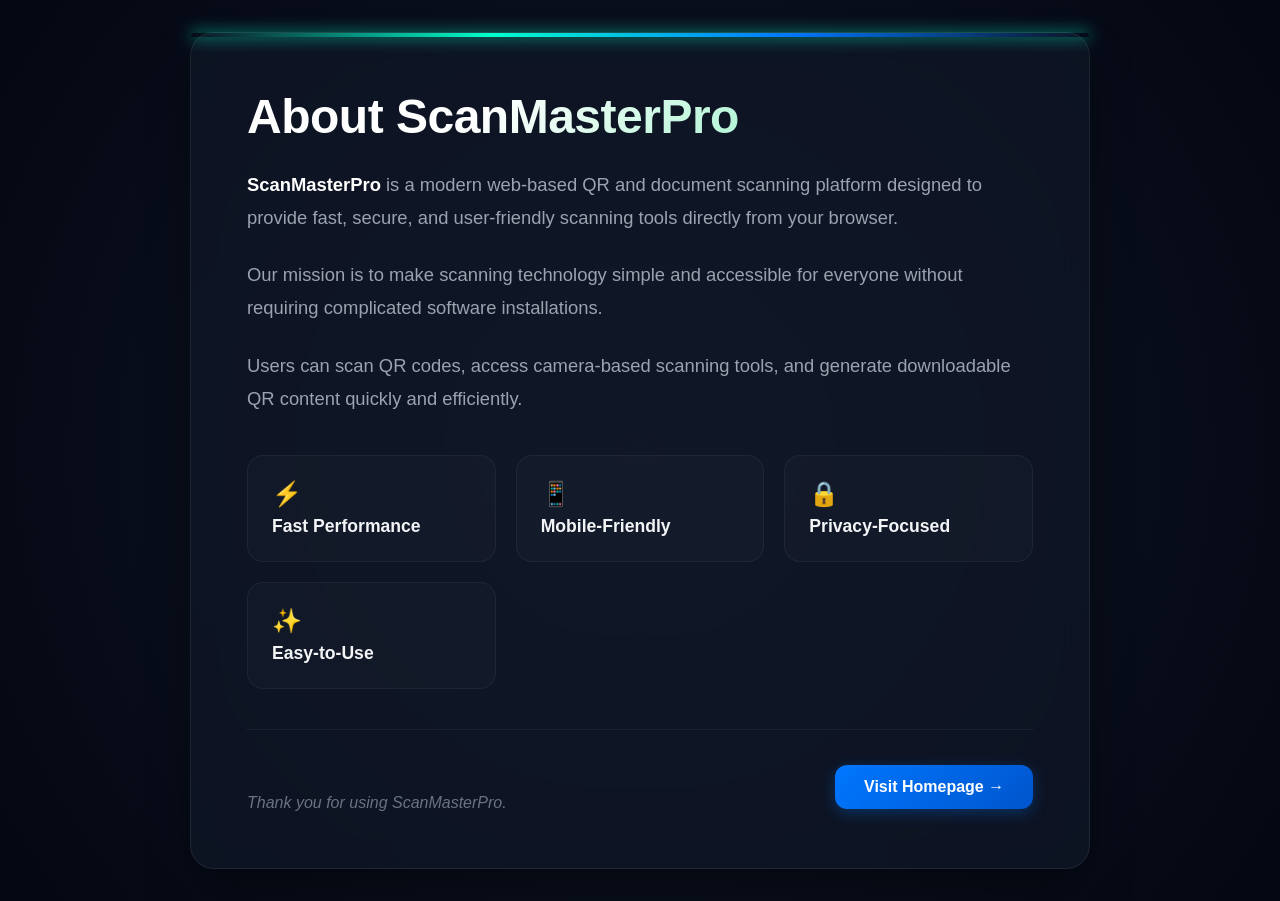
<file: about.html>
<!DOCTYPE html>
<html lang="en">
<head>
    <meta charset="UTF-8">
    <meta name="viewport" content="width=device-width, initial-scale=1.0">
    <title>About Us - ScanMasterPro</title>
    <link rel="icon" type="image/png" href="favicon.png">
    
    <style>
        /* Modern CSS Reset & Variable Setup */
        * {
            margin: 0;
            padding: 0;
            box-sizing: border-box;
            font-family: 'Segoe UI', Roboto, Helvetica, Arial, sans-serif;
        }

        body {
            background: radial-gradient(circle at 50% 50%, #111827 0%, #030712 100%);
            color: #e5e7eb;
            min-height: 100vh;
            display: flex;
            align-items: center;
            justify-content: center;
            padding: 2rem 1rem;
            overflow-x: hidden;
        }

        /* Container with Neon Border Effect */
        .about-card {
            max-width: 900px;
            width: 100%;
            background: rgba(17, 24, 39, 0.7);
            backdrop-filter: blur(16px);
            -webkit-backdrop-filter: blur(16px);
            border: 1px solid rgba(255, 255, 255, 0.08);
            border-radius: 24px;
            padding: 3.5rem;
            box-shadow: 0 25px 50px -12px rgba(0, 0, 0, 0.5);
            position: relative;
            animation: containerFade 1s ease-out;
        }

        @keyframes containerFade {
            from { opacity: 0; transform: translateY(20px); }
            to { opacity: 1; transform: translateY(0); }
        }

        /* Creative QR/Scanner Animation Overlay */
        .scanner-line {
            position: absolute;
            top: 0;
            left: 0;
            width: 100%;
            height: 4px;
            background: linear-gradient(90deg, transparent, #00ffcc, #0077ff, transparent);
            box-shadow: 0 0 15px #00ffcc;
            animation: scanMove 4s linear infinite;
            border-radius: 24px;
        }

        @keyframes scanMove {
            0% { top: 0%; opacity: 0; }
            5% { opacity: 1; }
            95% { opacity: 1; }
            100% { top: 100%; opacity: 0; }
        }

        /* Header Style */
        h1 {
            font-size: 3rem;
            font-weight: 800;
            background: linear-gradient(135deg, #ffffff 30%, #a7f3d0 70%, #00ffcc 100%);
            -webkit-background-clip: text;
            -webkit-text-fill-color: transparent;
            margin-bottom: 1.5rem;
            letter-spacing: -0.5px;
        }

        /* Description Paragraphs */
        .intro-text p {
            font-size: 1.15rem;
            line-height: 1.8;
            color: #9ca3af;
            margin-bottom: 1.5rem;
        }

        .intro-text p strong {
            color: #ffffff;
        }

        /* Grid for features instead of a boring list */
        .features-grid {
            display: grid;
            grid-template-columns: repeat(auto-fit, minmax(200px, 1fr));
            gap: 1.25rem;
            margin: 2.5rem 0;
        }

        .feature-item {
            background: rgba(255, 255, 255, 0.02);
            border: 1px solid rgba(255, 255, 255, 0.05);
            padding: 1.5rem;
            border-radius: 16px;
            transition: all 0.3s ease;
        }

        .feature-item:hover {
            background: rgba(0, 119, 255, 0.05);
            border-color: rgba(0, 255, 204, 0.3);
            transform: translateY(-5px);
            box-shadow: 0 10px 20px rgba(0, 255, 204, 0.05);
        }

        .feature-icon {
            font-size: 1.5rem;
            margin-bottom: 0.5rem;
            display: block;
        }

        .feature-item h3 {
            font-size: 1.1rem;
            color: #f3f4f6;
            font-weight: 600;
        }

        /* Footer & Button Styling */
        .thank-you {
            font-style: italic;
            color: #6b7280;
            margin-top: 2rem;
            font-size: 1rem;
        }

        .cta-section {
            margin-top: 2.5rem;
            padding-top: 2rem;
            border-top: 1px solid rgba(255, 255, 255, 0.05);
            display: flex;
            align-items: center;
            justify-content: space-between;
            flex-wrap: wrap;
            gap: 1rem;
        }

        .btn-homepage {
            display: inline-flex;
            align-items: center;
            background: linear-gradient(135deg, #0077ff 0%, #0055cc 100%);
            color: #ffffff;
            padding: 0.8rem 1.8rem;
            border-radius: 12px;
            font-weight: 600;
            text-decoration: none;
            transition: all 0.3s ease;
            box-shadow: 0 4px 15px rgba(0, 119, 255, 0.3);
        }

        .btn-homepage:hover {
            transform: scale(1.03);
            box-shadow: 0 6px 20px rgba(0, 119, 255, 0.5);
            background: linear-gradient(135deg, #0088ff 0%, #0066ff 100%);
        }

        /* Responsive adjustments */
        @media (max-width: 640px) {
            .about-card {
                padding: 2rem 1.5rem;
            }
            h1 {
                font-size: 2.2rem;
            }
            .cta-section {
                flex-direction: column;
                align-items: flex-start;
            }
        }
    </style>
</head>
<body>

<main class="about-card">
    <!-- Scanner Laser Effect Line -->
    <div class="scanner-line"></div>

    <h1>About ScanMasterPro</h1>

    <div class="intro-text">
        <p>
            <strong>ScanMasterPro</strong> is a modern web-based QR and document scanning platform designed to provide fast, secure, and user-friendly scanning tools directly from your browser.
        </p>
        <p>
            Our mission is to make scanning technology simple and accessible for everyone without requiring complicated software installations.
        </p>
        <p>
            Users can scan QR codes, access camera-based scanning tools, and generate downloadable QR content quickly and efficiently.
        </p>
    </div>

    <!-- Redesigned Bullet points into Interactive Cards -->
    <div class="features-grid">
        <div class="feature-item">
            <span class="feature-icon">⚡</span>
            <h3>Fast Performance</h3>
        </div>
        <div class="feature-item">
            <span class="feature-icon">📱</span>
            <h3>Mobile-Friendly</h3>
        </div>
        <div class="feature-item">
            <span class="feature-icon">🔒</span>
            <h3>Privacy-Focused</h3>
        </div>
        <div class="feature-item">
            <span class="feature-icon">✨</span>
            <h3>Easy-to-Use</h3>
        </div>
    </div>

    <div class="cta-section">
        <p class="thank-you">Thank you for using ScanMasterPro.</p>
        <a href="https://scanmasterpro.me" class="btn-homepage">
            Visit Homepage →
        </a>
    </div>
</main>

</body>
</html>
</file>
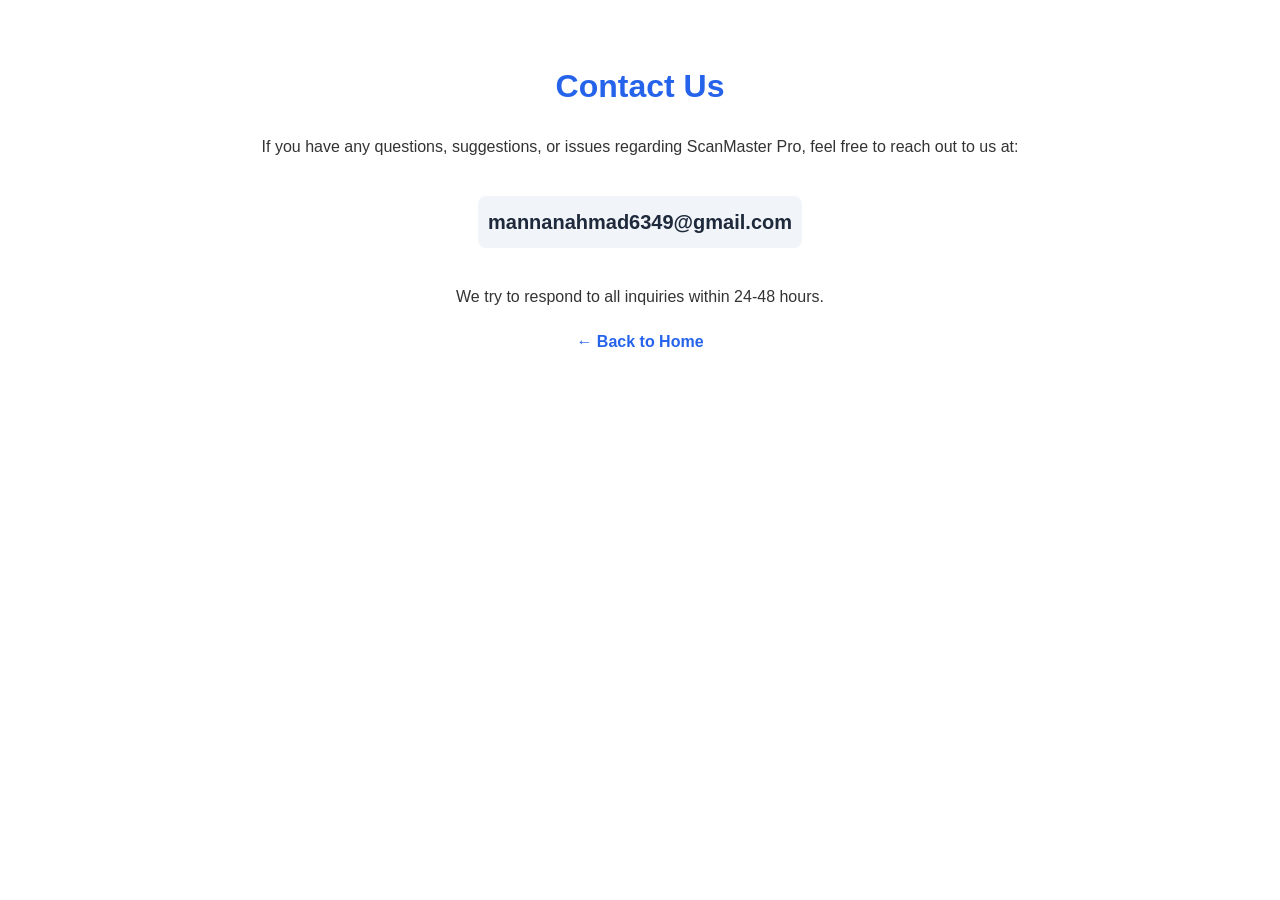
<file: contact.html>
<!DOCTYPE html>
<html lang="en">
<head>
    <meta charset="UTF-8">
    <title>Contact Us - ScanMaster Pro</title>
    <style>
        body { font-family: 'Segoe UI', sans-serif; line-height: 1.6; padding: 40px; color: #333; max-width: 800px; margin: auto; text-align: center;}
        h1 { color: #2563eb; }
        .email { font-size: 20px; color: #1e293b; font-weight: bold; background: #f1f5f9; padding: 10px; border-radius: 8px; display: inline-block; margin: 20px 0; }
        .back { display: block; margin-top: 20px; color: #2563eb; text-decoration: none; font-weight: bold; }
    </style>
</head>
<body>
    <h1>Contact Us</h1>
    <p>If you have any questions, suggestions, or issues regarding ScanMaster Pro, feel free to reach out to us at:</p>
    
    <div class="email">mannanahmad6349@gmail.com</div> <p>We try to respond to all inquiries within 24-48 hours.</p>
    <a href="/" class="back">← Back to Home</a>
</body>
</html>
</file>
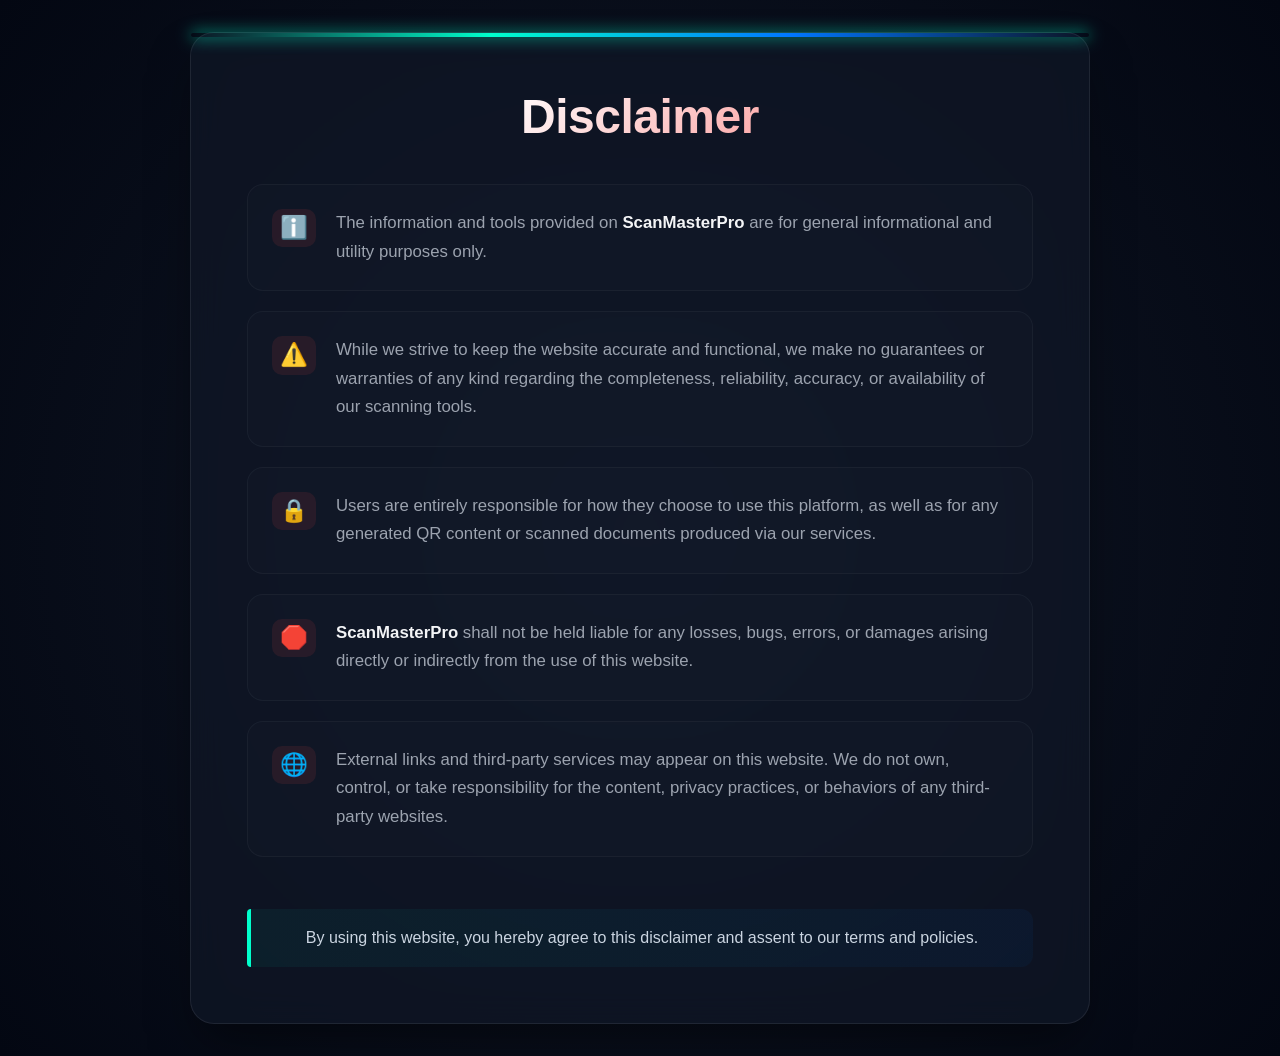
<file: disclaimer.html>
<!DOCTYPE html>
<html lang="en">
<head>
    <meta charset="UTF-8">
    <meta name="viewport" content="width=device-width, initial-scale=1.0">
    <title>Disclaimer - ScanMasterPro</title>
    <link rel="icon" type="image/png" href="favicon.png">

    <style>
        /* ScanMasterPro Global Theme */
        * {
            margin: 0;
            padding: 0;
            box-sizing: border-box;
            font-family: 'Segoe UI', Roboto, Helvetica, Arial, sans-serif;
        }

        body {
            background: radial-gradient(circle at 50% 50%, #111827 0%, #030712 100%);
            color: #e5e7eb;
            min-height: 100vh;
            display: flex;
            align-items: center;
            justify-content: center;
            padding: 2rem 1rem;
            overflow-x: hidden;
        }

        /* Main Dashboard Card Container */
        .disclaimer-card {
            max-width: 900px;
            width: 100%;
            background: rgba(17, 24, 39, 0.7);
            backdrop-filter: blur(16px);
            -webkit-backdrop-filter: blur(16px);
            border: 1px solid rgba(255, 255, 255, 0.08);
            border-radius: 24px;
            padding: 3.5rem;
            box-shadow: 0 25px 50px -12px rgba(0, 0, 0, 0.5);
            position: relative;
            animation: containerFade 1s ease-out;
        }

        @keyframes containerFade {
            from { opacity: 0; transform: translateY(20px); }
            to { opacity: 1; transform: translateY(0); }
        }

        /* Laser Scan Line Animation */
        .scanner-line {
            position: absolute;
            top: 0;
            left: 0;
            width: 100%;
            height: 4px;
            background: linear-gradient(90deg, transparent, #00ffcc, #0077ff, transparent);
            box-shadow: 0 0 15px #00ffcc;
            animation: scanMove 4s linear infinite;
            border-radius: 24px;
        }

        @keyframes scanMove {
            0% { top: 0%; opacity: 0; }
            5% { opacity: 1; }
            95% { opacity: 1; }
            100% { top: 100%; opacity: 0; }
        }

        /* Title styling */
        h1 {
            font-size: 3rem;
            font-weight: 800;
            background: linear-gradient(135deg, #ffffff 30%, #fca5a5 70%, #ef4444 100%);
            -webkit-background-clip: text;
            -webkit-text-fill-color: transparent;
            margin-bottom: 2.5rem;
            letter-spacing: -0.5px;
            text-align: center;
        }

        /* Grid layout for text blocks */
        .disclaimer-content {
            display: flex;
            flex-direction: column;
            gap: 1.25rem;
        }

        /* Text Card styling */
        .clause-block {
            background: rgba(255, 255, 255, 0.01);
            border: 1px solid rgba(255, 255, 255, 0.04);
            padding: 1.5rem;
            border-radius: 16px;
            display: flex;
            gap: 1.25rem;
            align-items: flex-start;
            transition: all 0.3s ease;
        }

        .clause-block:hover {
            background: rgba(239, 68, 68, 0.02);
            border-color: rgba(239, 68, 68, 0.2);
            box-shadow: 0 4px 20px rgba(0, 0, 0, 0.2);
        }

        /* Visual Warning/Notice Icon placeholder */
        .clause-icon {
            font-size: 1.4rem;
            color: #fca5a5;
            background: rgba(239, 68, 68, 0.1);
            padding: 0.5rem;
            border-radius: 10px;
            line-height: 1;
            display: flex;
            align-items: center;
            justify-content: center;
        }

        .clause-text {
            font-size: 1.05rem;
            line-height: 1.7;
            color: #9ca3af;
        }

        /* Highlight text inside agreements */
        .clause-text strong {
            color: #f3f4f6;
        }

        /* Footer Consent message box */
        .consent-footer {
            margin-top: 2rem;
            padding: 1.25rem;
            background: linear-gradient(90deg, rgba(0, 255, 204, 0.05), rgba(0, 119, 255, 0.05));
            border-left: 4px solid #00ffcc;
            border-radius: 4px 12px 12px 4px;
            text-align: center;
            font-size: 1rem;
            color: #cbd5e1;
            font-weight: 500;
        }

        /* Responsive Breakpoints */
        @media (max-width: 640px) {
            .disclaimer-card {
                padding: 2.5rem 1.25rem;
            }
            h1 {
                font-size: 2.2rem;
            }
            .clause-block {
                flex-direction: column;
                gap: 0.75rem;
                padding: 1.25rem;
            }
            .clause-icon {
                font-size: 1.2rem;
                padding: 0.4rem;
            }
            .clause-text {
                font-size: 0.95rem;
            }
        }
    </style>
</head>
<body>

<main class="disclaimer-card">
    <!-- Scanner Laser Effect Line -->
    <div class="scanner-line"></div>

    <h1>Disclaimer</h1>

    <div class="disclaimer-content">
        
        <!-- Clause 1 -->
        <div class="clause-block">
            <div class="clause-icon">ℹ️</div>
            <div class="clause-text">
                The information and tools provided on <strong>ScanMasterPro</strong> are for general informational and utility purposes only.
            </div>
        </div>

        <!-- Clause 2 -->
        <div class="clause-block">
            <div class="clause-icon">⚠️</div>
            <div class="clause-text">
                While we strive to keep the website accurate and functional, we make no guarantees or warranties of any kind regarding the completeness, reliability, accuracy, or availability of our scanning tools.
            </div>
        </div>

        <!-- Clause 3 -->
        <div class="clause-block">
            <div class="clause-icon">🔒</div>
            <div class="clause-text">
                Users are entirely responsible for how they choose to use this platform, as well as for any generated QR content or scanned documents produced via our services.
            </div>
        </div>

        <!-- Clause 4 -->
        <div class="clause-block">
            <div class="clause-icon">🛑</div>
            <div class="clause-text">
                <strong>ScanMasterPro</strong> shall not be held liable for any losses, bugs, errors, or damages arising directly or indirectly from the use of this website.
            </div>
        </div>

        <!-- Clause 5 -->
        <div class="clause-block">
            <div class="clause-icon">🌐</div>
            <div class="clause-text">
                External links and third-party services may appear on this website. We do not own, control, or take responsibility for the content, privacy practices, or behaviors of any third-party websites.
            </div>
        </div>

        <!-- Consent Footer Banner -->
        <div class="consent-footer">
            By using this website, you hereby agree to this disclaimer and assent to our terms and policies.
        </div>

    </div>
</main>

</body>
</html>
</file>
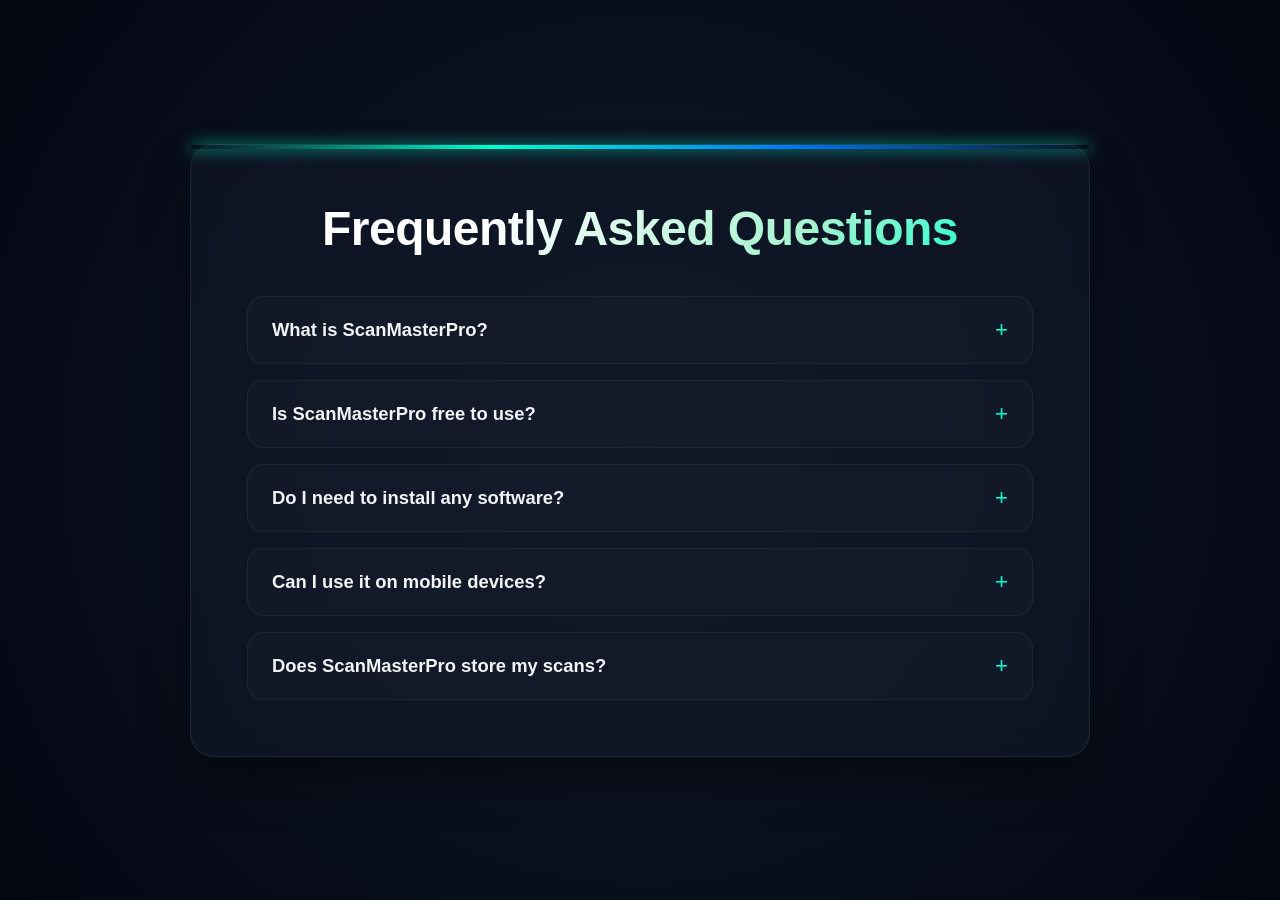
<file: faq.html>
<!DOCTYPE html>
<html lang="en">
<head>
    <meta charset="UTF-8">
    <meta name="viewport" content="width=device-width, initial-scale=1.0">
    <title>FAQ - ScanMasterPro</title>
    <link rel="icon" type="image/png" href="favicon.png">

    <style>
        /* ScanMasterPro Global Theme */
        * {
            margin: 0;
            padding: 0;
            box-sizing: border-box;
            font-family: 'Segoe UI', Roboto, Helvetica, Arial, sans-serif;
        }

        body {
            background: radial-gradient(circle at 50% 50%, #111827 0%, #030712 100%);
            color: #e5e7eb;
            min-height: 100vh;
            display: flex;
            align-items: center;
            justify-content: center;
            padding: 2rem 1rem;
            overflow-x: hidden;
        }

        /* Container with Neon Border Effect */
        .faq-card {
            max-width: 900px;
            width: 100%;
            background: rgba(17, 24, 39, 0.7);
            backdrop-filter: blur(16px);
            -webkit-backdrop-filter: blur(16px);
            border: 1px solid rgba(255, 255, 255, 0.08);
            border-radius: 24px;
            padding: 3.5rem;
            box-shadow: 0 25px 50px -12px rgba(0, 0, 0, 0.5);
            position: relative;
            animation: containerFade 1s ease-out;
        }

        @keyframes containerFade {
            from { opacity: 0; transform: translateY(20px); }
            to { opacity: 1; transform: translateY(0); }
        }

        /* Scanner Laser Effect Line */
        .scanner-line {
            position: absolute;
            top: 0;
            left: 0;
            width: 100%;
            height: 4px;
            background: linear-gradient(90deg, transparent, #00ffcc, #0077ff, transparent);
            box-shadow: 0 0 15px #00ffcc;
            animation: scanMove 4s linear infinite;
            border-radius: 24px;
        }

        @keyframes scanMove {
            0% { top: 0%; opacity: 0; }
            5% { opacity: 1; }
            95% { opacity: 1; }
            100% { top: 100%; opacity: 0; }
        }

        /* Title styling */
        h1 {
            font-size: 3rem;
            font-weight: 800;
            background: linear-gradient(135deg, #ffffff 30%, #a7f3d0 70%, #00ffcc 100%);
            -webkit-background-clip: text;
            -webkit-text-fill-color: transparent;
            margin-bottom: 2.5rem;
            letter-spacing: -0.5px;
            text-align: center;
        }

        /* Modern Accordion (FAQ) Styling */
        .faq-container {
            display: flex;
            flex-direction: column;
            gap: 1rem;
        }

        /* Hide Default Checkbox */
        .faq-toggle {
            display: none;
        }

        .faq-item {
            background: rgba(255, 255, 255, 0.02);
            border: 1px solid rgba(255, 255, 255, 0.05);
            border-radius: 16px;
            overflow: hidden;
            transition: all 0.3s ease;
        }

        /* Hover Effect on Question Card */
        .faq-item:hover {
            border-color: rgba(0, 255, 204, 0.2);
            background: rgba(255, 255, 255, 0.04);
        }

        .faq-question {
            display: flex;
            justify-content: space-between;
            align-items: center;
            padding: 1.25rem 1.5rem;
            font-size: 1.15rem;
            font-weight: 600;
            color: #f3f4f6;
            cursor: pointer;
            user-select: none;
            transition: color 0.3s ease;
        }

        /* Neon Icon (+ / -) */
        .faq-icon {
            font-size: 1.4rem;
            color: #00ffcc;
            transition: transform 0.3s ease;
            font-weight: 400;
        }

        /* Answer Section (Initially Hidden) */
        .faq-answer {
            max-height: 0;
            overflow: hidden;
            transition: max-height 0.3s cubic-bezier(0, 1, 0, 1), padding 0.3s ease;
            padding: 0 1.5rem;
            color: #9ca3af;
            font-size: 1.05rem;
            line-height: 1.7;
        }

        /* When Checkbox is Checked (Open State) */
        .faq-toggle:checked ~ .faq-answer {
            max-height: 300px; /* Bada answer bhi handle ho sake */
            padding-bottom: 1.25rem;
            transition: max-height 0.3s cubic-bezier(1, 0, 1, 0), padding 0.3s ease;
        }

        .faq-toggle:checked ~ .faq-question {
            color: #00ffcc;
        }

        .faq-toggle:checked ~ .faq-question .faq-icon {
            transform: rotate(45deg); /* Turns + into an x/minus-like vibe smoothly */
            color: #0077ff;
        }

        /* Responsive adjustments */
        @media (max-width: 640px) {
            .faq-card {
                padding: 2.5rem 1.25rem;
            }
            h1 {
                font-size: 2.2rem;
            }
            .faq-question {
                font-size: 1rem;
                padding: 1rem;
            }
            .faq-answer {
                font-size: 0.95rem;
                padding: 0 1rem;
            }
            .faq-toggle:checked ~ .faq-answer {
                padding-bottom: 1rem;
            }
        }
    </style>
</head>
<body>

<main class="faq-card">
    <!-- Scanner Laser Effect Line -->
    <div class="scanner-line"></div>

    <h1>Frequently Asked Questions</h1>

    <div class="faq-container">
        <!-- FAQ 1 -->
        <div class="faq-item">
            <input type="checkbox" id="faq-1" class="faq-toggle">
            <label for="faq-1" class="faq-question">
                What is ScanMasterPro?
                <span class="faq-icon">+</span>
            </label>
            <div class="faq-answer">
                ScanMasterPro is an online QR and document scanning platform that works directly in your browser.
            </div>
        </div>

        <!-- FAQ 2 -->
        <div class="faq-item">
            <input type="checkbox" id="faq-2" class="faq-toggle">
            <label for="faq-2" class="faq-question">
                Is ScanMasterPro free to use?
                <span class="faq-icon">+</span>
            </label>
            <div class="faq-answer">
                Yes, the platform is entirely free to use with no hidden charges.
            </div>
        </div>

        <!-- FAQ 3 -->
        <div class="faq-item">
            <input type="checkbox" id="faq-3" class="faq-toggle">
            <label for="faq-3" class="faq-question">
                Do I need to install any software?
                <span class="faq-icon">+</span>
            </label>
            <div class="faq-answer">
                No, ScanMasterPro works directly in modern web browsers without requiring any complicated software or extension installations.
            </div>
        </div>

        <!-- FAQ 4 -->
        <div class="faq-item">
            <input type="checkbox" id="faq-4" class="faq-toggle">
            <label for="faq-4" class="faq-question">
                Can I use it on mobile devices?
                <span class="faq-icon">+</span>
            </label>
            <div class="faq-answer">
                Yes, the website is fully mobile-friendly and optimized perfectly for smartphones and tablets.
            </div>
        </div>

        <!-- FAQ 5 -->
        <div class="faq-item">
            <input type="checkbox" id="faq-5" class="faq-toggle">
            <label for="faq-5" class="faq-question">
                Does ScanMasterPro store my scans?
                <span class="faq-icon">+</span>
            </label>
            <div class="faq-answer">
                No, we focus strictly on privacy. Your scanning processing happens locally, and we do not permanently store your scanned data on our servers.
            </div>
        </div>
    </div>
</main>

</body>
</html>
</file>
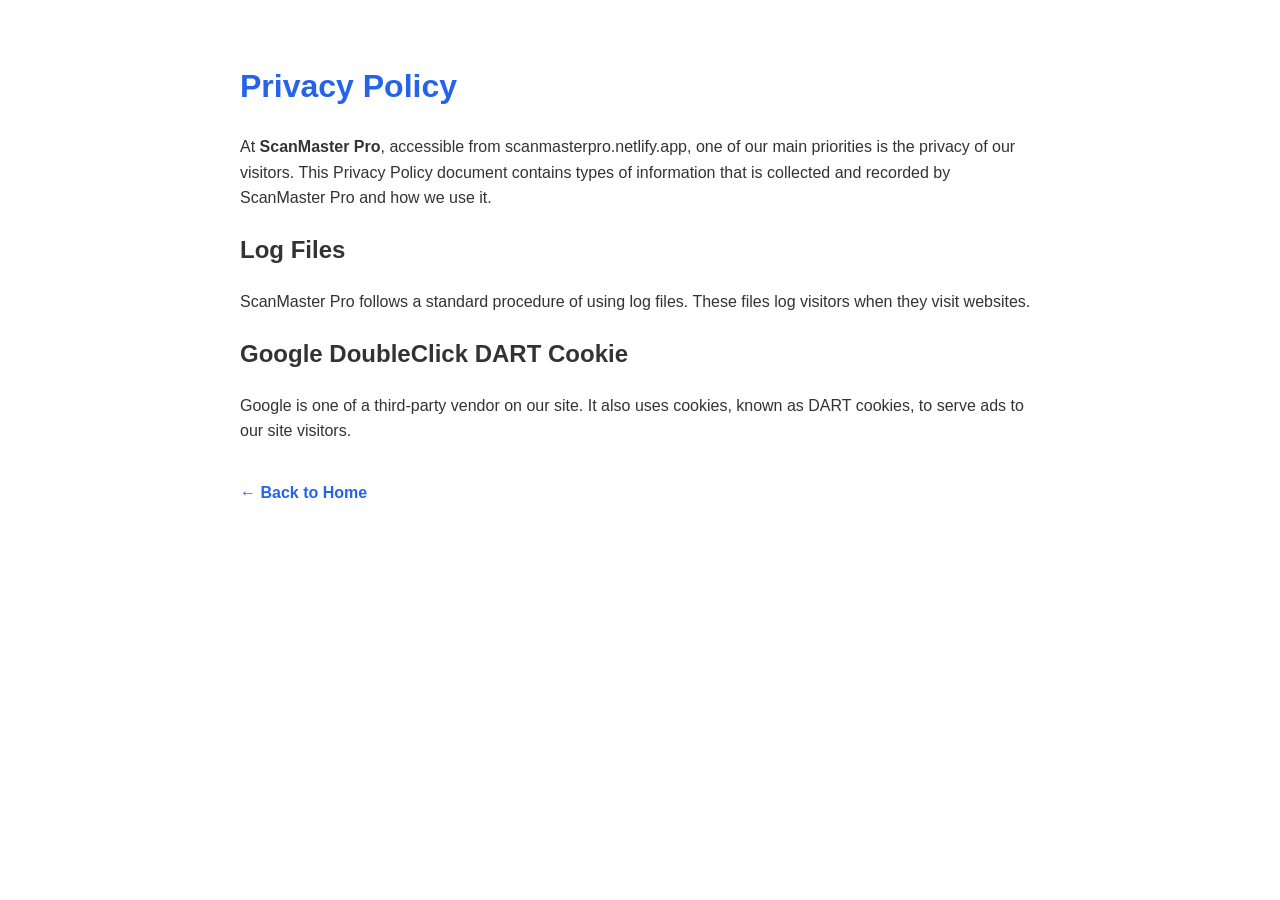
<file: privacy-policy.html>
<!DOCTYPE html>
<html lang="en">
<head>
    <meta charset="UTF-8">
    <title>Privacy Policy - ScanMaster Pro</title>
    <style>
        body { font-family: 'Segoe UI', sans-serif; line-height: 1.6; padding: 40px; color: #333; max-width: 800px; margin: auto; }
        h1 { color: #2563eb; }
        .back { display: inline-block; margin-top: 20px; color: #2563eb; text-decoration: none; font-weight: bold; }
    </style>
</head>
<body>
    <h1>Privacy Policy</h1>
    <p>At <b>ScanMaster Pro</b>, accessible from scanmasterpro.netlify.app, one of our main priorities is the privacy of our visitors. This Privacy Policy document contains types of information that is collected and recorded by ScanMaster Pro and how we use it.</p>
    <h2>Log Files</h2>
    <p>ScanMaster Pro follows a standard procedure of using log files. These files log visitors when they visit websites.</p>
    <h2>Google DoubleClick DART Cookie</h2>
    <p>Google is one of a third-party vendor on our site. It also uses cookies, known as DART cookies, to serve ads to our site visitors.</p>
    <a href="/" class="back">← Back to Home</a>
</body>
</html>
</file>
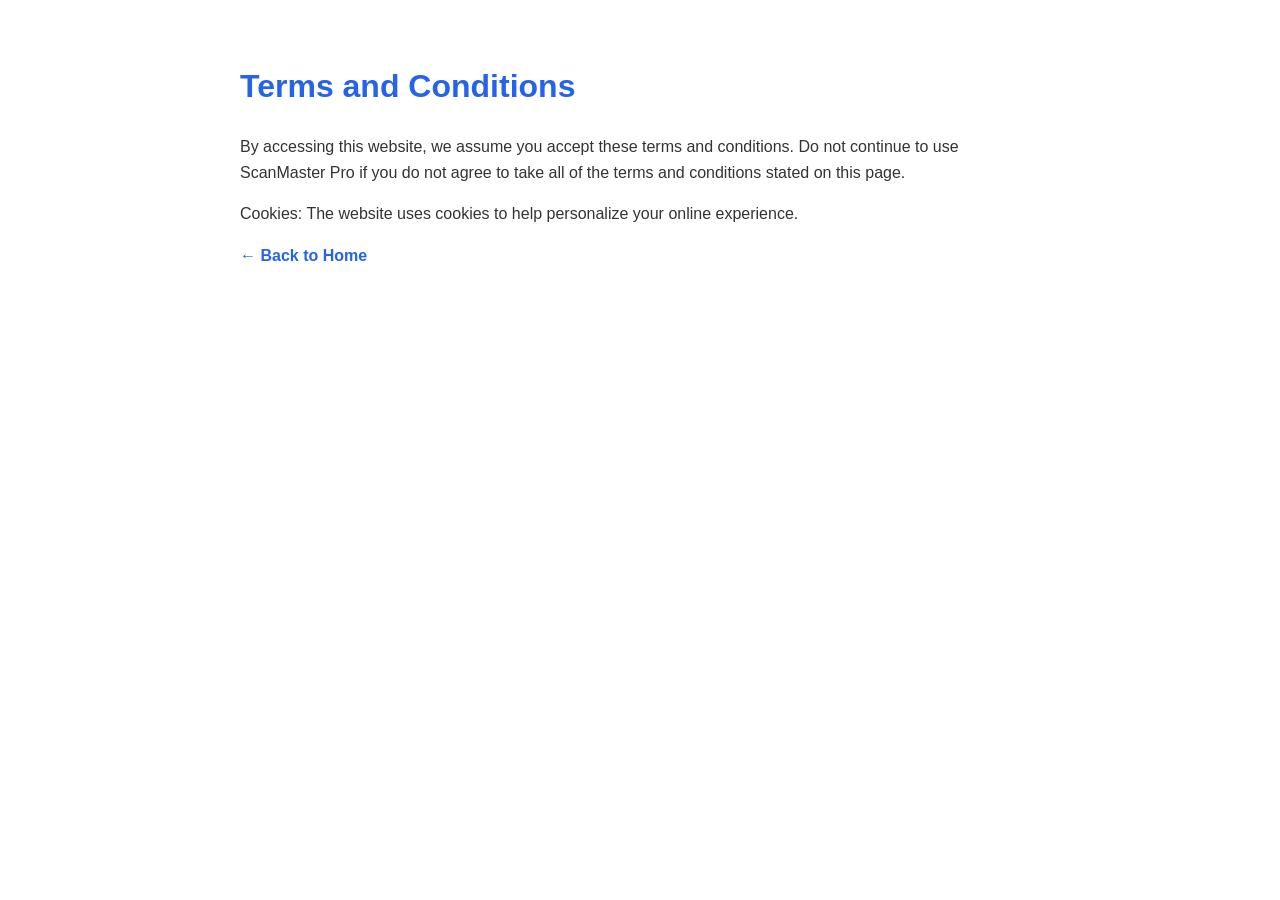
<file: term.html>
<!DOCTYPE html>
<html lang="en">
<head>
    <meta charset="UTF-8">
    <title>Terms & Conditions - ScanMaster Pro</title>
    <style>
        body { font-family: 'Segoe UI', sans-serif; line-height: 1.6; padding: 40px; color: #333; max-width: 800px; margin: auto; }
        h1 { color: #2563eb; }
    </style>
</head>
<body>
    <h1>Terms and Conditions</h1>
    <p>By accessing this website, we assume you accept these terms and conditions. Do not continue to use ScanMaster Pro if you do not agree to take all of the terms and conditions stated on this page.</p>
    <p>Cookies: The website uses cookies to help personalize your online experience.</p>
    <a href="/" style="color: #2563eb; font-weight: bold; text-decoration: none;">← Back to Home</a>
</body>
</html>
</file>
